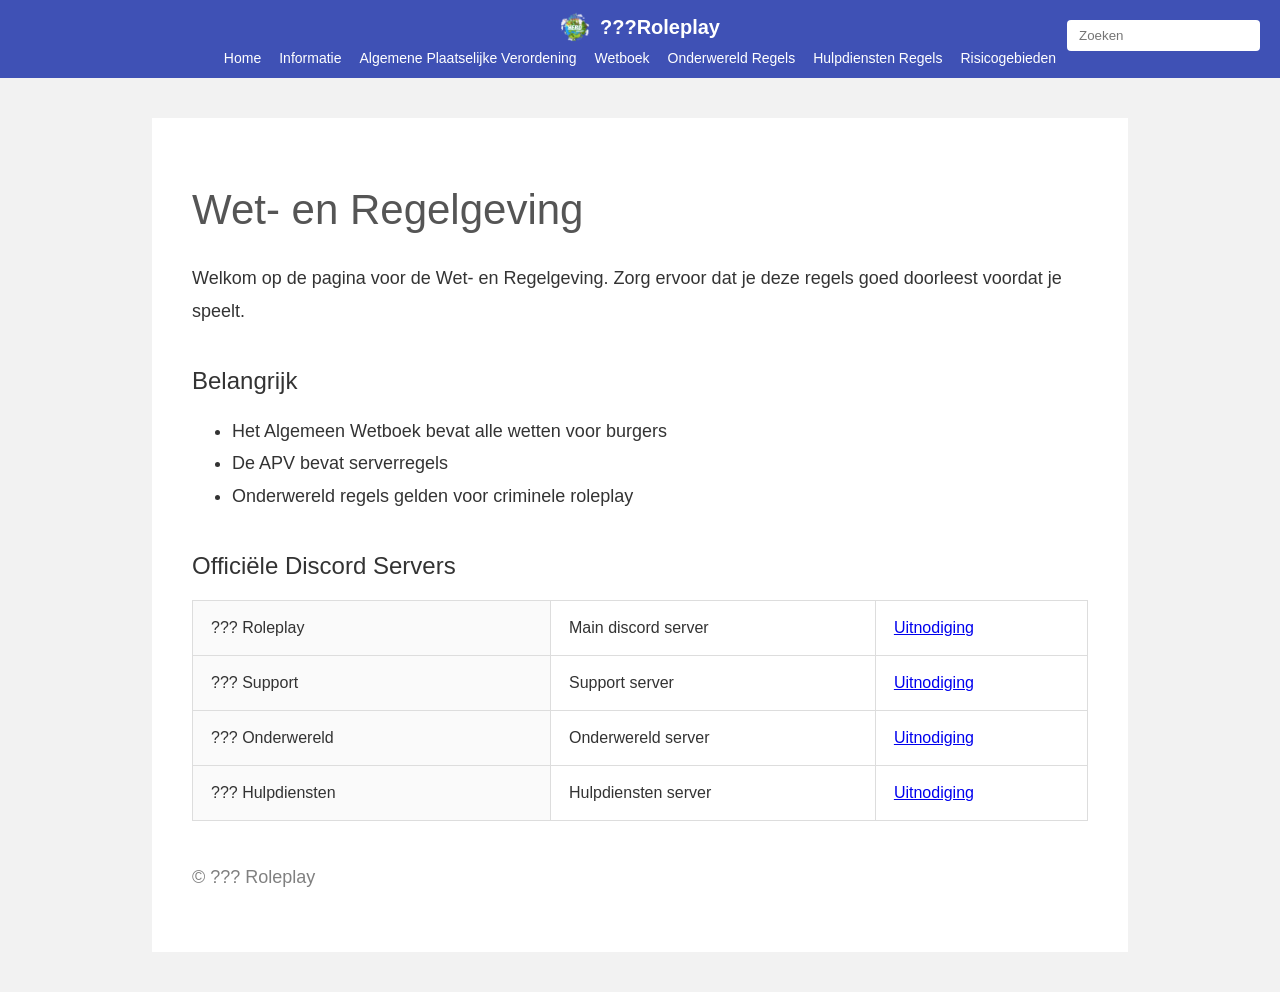
<file: index.html>
<!DOCTYPE html>
<html lang="nl">
<head>
    <meta charset="UTF-8">
    <meta name="viewport" content="width=device-width, initial-scale=1.0">
    <title>???Roleplay</title>
    <link rel="stylesheet" href="style.css">
</head>
<body>

<header class="navbar">
    <div class="logo-area">
        <img src="assets/logo.png" class="logo">
        <span class="site-name">???Roleplay</span>
    </div>

    <nav class="nav-links">
        <a href="index.html">Home</a>
        <a href="informatie.html">Informatie</a>
        <a href="apv.html">Algemene Plaatselijke Verordening</a>
        <a href="wetboek.html">Wetboek</a>
        <a href="onderwereld.html">Onderwereld Regels</a>
        <a href="hulpdiensten.html">Hulpdiensten Regels</a>
        <a href="risicogebieden.html">Risicogebieden</a>
    </nav>

    <div class="search-box">
        <input type="text" placeholder="Zoeken">
    </div>
</header>

<main class="container">

    <h1>Wet- en Regelgeving</h1>

    <p>
        Welkom op de pagina voor de Wet- en Regelgeving.
        Zorg ervoor dat je deze regels goed doorleest voordat je speelt.
    </p>

    <h2>Belangrijk</h2>

    <ul>
        <li>Het Algemeen Wetboek bevat alle wetten voor burgers</li>
        <li>De APV bevat serverregels</li>
        <li>Onderwereld regels gelden voor criminele roleplay</li>
    </ul>

    <h2>Officiële Discord Servers</h2>

    <table class="info-table">
        <tr>
            <td>??? Roleplay</td>
            <td>Main discord server</td>
            <td><a href="#">Uitnodiging</a></td>
        </tr>
        <tr>
            <td>??? Support</td>
            <td>Support server</td>
            <td><a href="#">Uitnodiging</a></td>
        </tr>
        <tr>
            <td>??? Onderwereld</td>
            <td>Onderwereld server</td>
            <td><a href="#">Uitnodiging</a></td>
        </tr>
        <tr>
            <td>??? Hulpdiensten</td>
            <td>Hulpdiensten server</td>
            <td><a href="#">Uitnodiging</a></td>
    </table>

    <footer>
        <p>© ??? Roleplay</p>
    </footer>

</body>
</html>
</file>
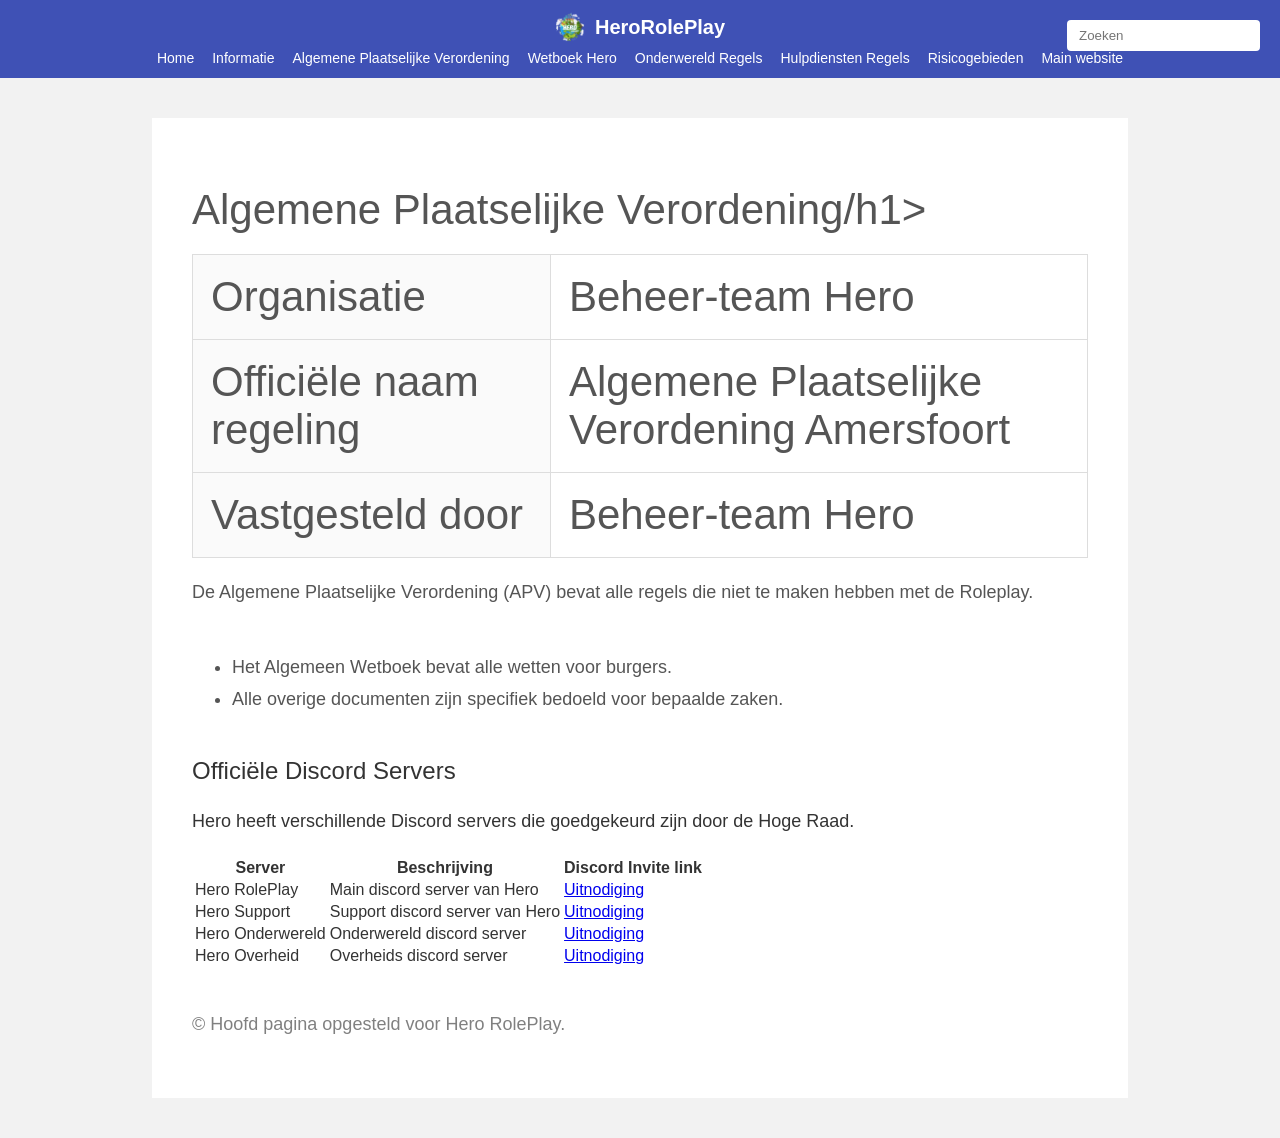
<file: algemeneplaatselijkevorordening.html>
<!DOCTYPE html>
<html lang="nl">
<head>
    <meta charset="UTF-8">
    <meta name="viewport" content="width=device-width, initial-scale=1.0">
    <title>HeroRolePlay</title>
    <link rel="stylesheet" href="style.css">
</head>
<body>

<header class="navbar">
    <div class="logo-area">
        <img src="assets/logo.png" alt="Logo" class="logo">
        <span class="site-name">HeroRolePlay</span>
    </div>

    <nav class="nav-links">
        <a href="#">Home</a>
        <a href="#">Informatie</a>
        <a href="#">Algemene Plaatselijke Verordening</a>
        <a href="#">Wetboek Hero</a>
        <a href="#">Onderwereld Regels</a>
        <a href="#">Hulpdiensten Regels</a>
        <a href="#">Risicogebieden</a>
        <a href="#">Main website</a>
    </nav>

    <div class="search-box">
        <input type="text" placeholder="Zoeken">
    </div>
</header>

<main class="container">
    <h1>Algemene Plaatselijke Verordening/h1>

    <p>
<div class="table-wrapper">
    <table class="info-table">
        <tr>
            <td>Organisatie</td>
            <td>Beheer-team Hero</td>
        </tr>
        <tr>
            <td>Officiële naam regeling</td>
            <td>Algemene Plaatselijke Verordening Amersfoort</td>
        </tr>
        <tr>
            <td>Vastgesteld door</td>
            <td>Beheer-team Hero</td>
        </tr>
    </table>
</div>
    </p>

    <p>
        De Algemene Plaatselijke Verordening (APV) bevat alle regels die niet te maken hebben met de Roleplay.
    </p>

    <ul>
        <li>Het Algemeen Wetboek bevat alle wetten voor burgers.</li>
        <li>Alle overige documenten zijn specifiek bedoeld voor bepaalde zaken.</li>
    </ul>

    <h2>Officiële Discord Servers</h2>

    <p>
        Hero heeft verschillende Discord servers die goedgekeurd zijn door de Hoge Raad.
    </p>

    <table>
        <thead>
            <tr>
                <th>Server</th>
                <th>Beschrijving</th>
                <th>Discord Invite link</th>
            </tr>
        </thead>
        <tbody>
            <tr>
                <td>Hero RolePlay</td>
                <td>Main discord server van Hero</td>
                <td><a href="#">Uitnodiging</a></td>
            </tr>
            <tr>
                <td>Hero Support</td>
                <td>Support discord server van Hero</td>
                <td><a href="#">Uitnodiging</a></td>
            </tr>
            <tr>
                <td>Hero Onderwereld</td>
                <td>Onderwereld discord server</td>
                <td><a href="#">Uitnodiging</a></td>
            </tr>
            <tr>
                <td>Hero Overheid</td>
                <td>Overheids discord server</td>
                <td><a href="#">Uitnodiging</a></td>
            </tr>
        </tbody>
    </table>

    <footer>
        <p>
            © Hoofd pagina opgesteld voor Hero RolePlay.
        </p>
    </footer>
</main>

</body>
</html>
</file>
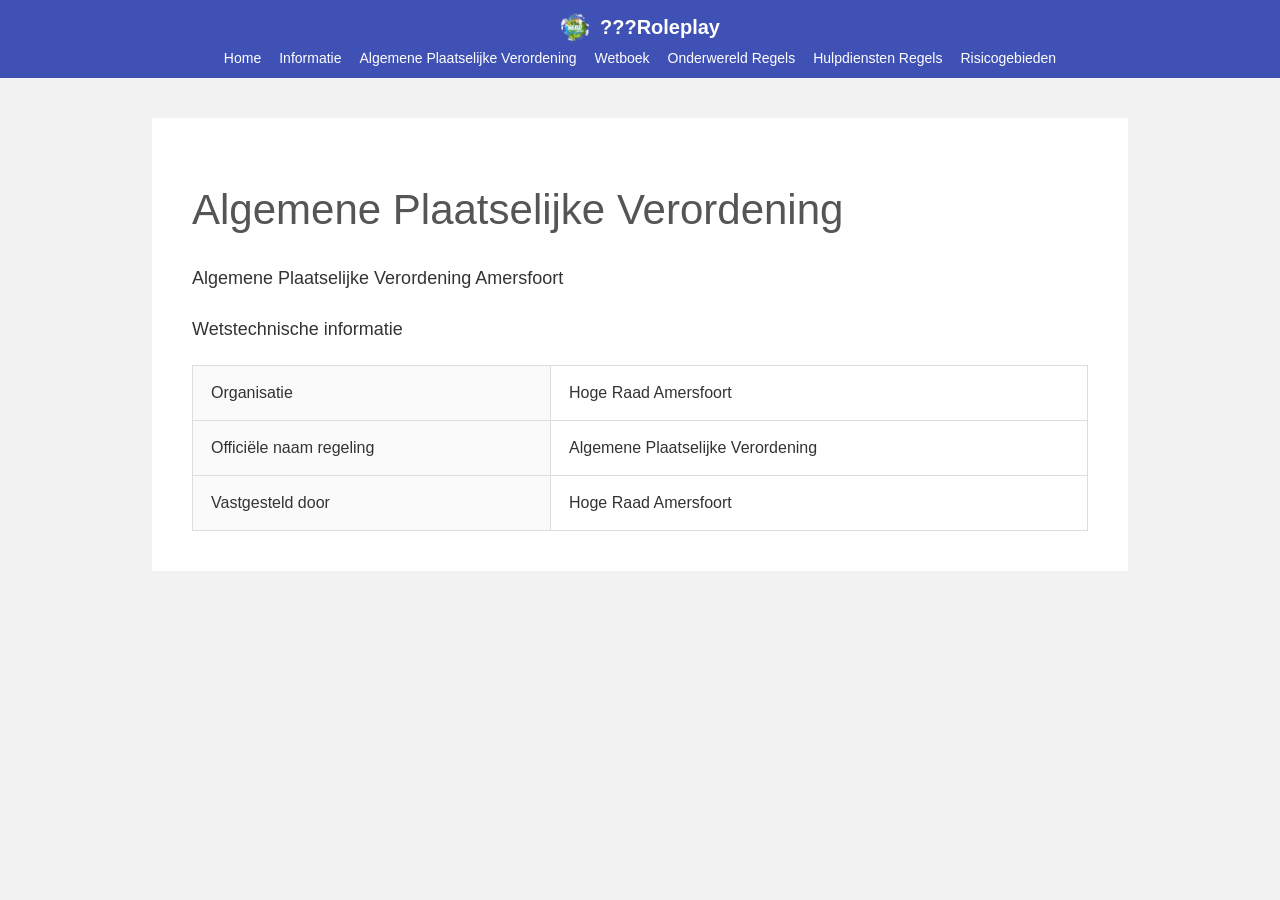
<file: apv.html>
<!DOCTYPE html>
<html lang="nl">
<head>
    <meta charset="UTF-8">
    <title>Algemene Plaatselijke Verordening - ???Roleplay</title>
    <link rel="stylesheet" href="style.css">
</head>
<body>

<header class="navbar">
    <div class="logo-area">
        <img src="assets/logo.png" class="logo">
        <span class="site-name">???Roleplay</span>
    </div>

    <nav class="nav-links">
        <a href="index.html">Home</a>
        <a href="informatie.html">Informatie</a>
        <a href="apv.html">Algemene Plaatselijke Verordening</a>
        <a href="wetboek.html">Wetboek</a>
        <a href="onderwereld.html">Onderwereld Regels</a>
        <a href="hulpdiensten.html">Hulpdiensten Regels</a>
        <a href="risicogebieden.html">Risicogebieden</a>
    </nav>
</header>

<div class="container">
    <h1>Algemene Plaatselijke Verordening</h1>
    
<p>Algemene Plaatselijke Verordening Amersfoort</p>    
   
<p>Wetstechnische informatie</p>    
    
    <table class="info-table">
        <tr>
            <td>Organisatie</td>
            <td>Hoge Raad Amersfoort</td>
        </tr>
        <tr>
            <td>Officiële naam regeling</td>
            <td>Algemene Plaatselijke Verordening</td>
        </tr>
        <tr>
            <td>Vastgesteld door</td>
            <td>Hoge Raad Amersfoort</td>
        </tr>
    </table>
</div>

</body>
</html>
</file>
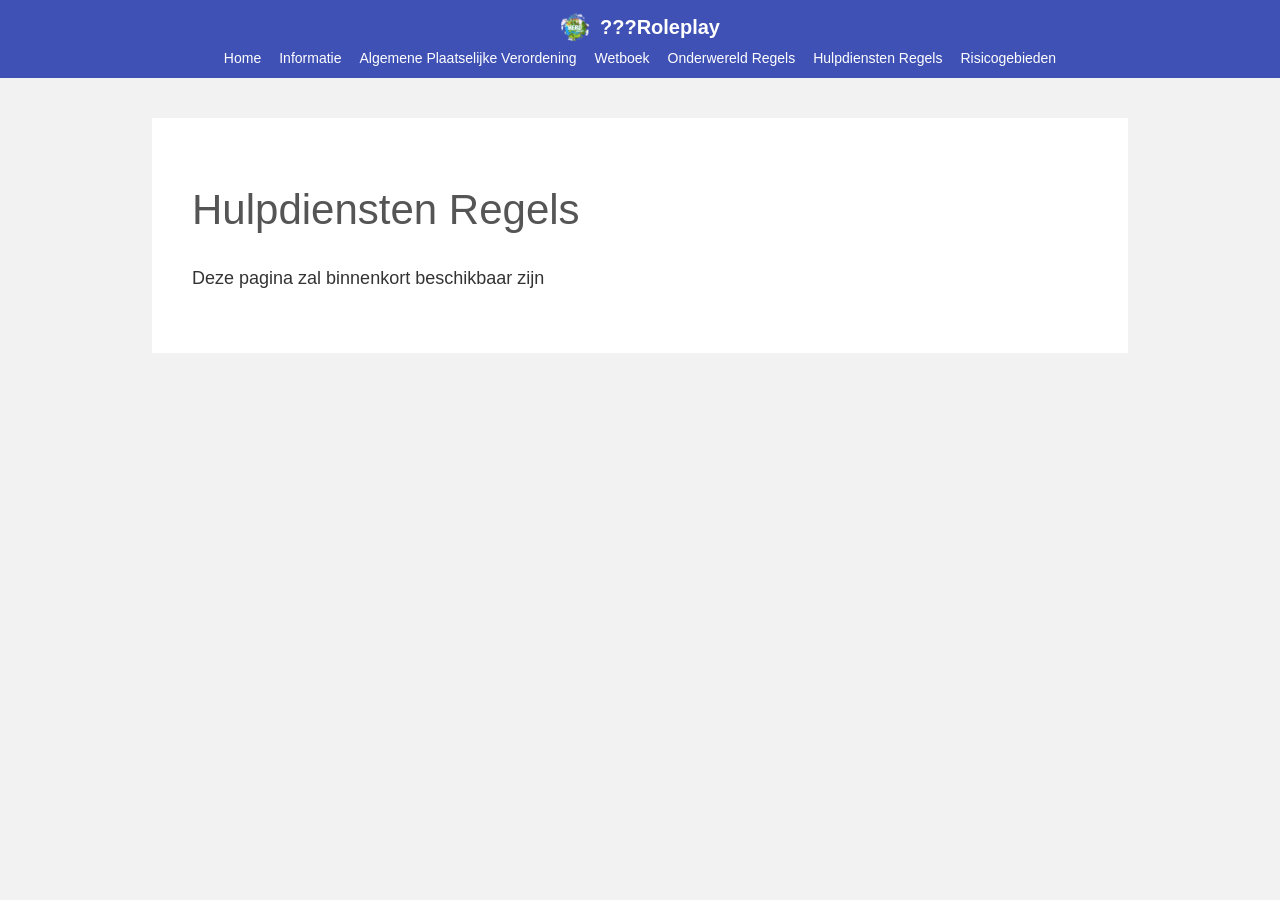
<file: hulpdiensten.html>
<!DOCTYPE html>
<html lang="nl">
<head>
    <meta charset="UTF-8">
    <title>Hulpdiensten - ???Roleplay</title>
    <link rel="stylesheet" href="style.css">
</head>
<body>

<header class="navbar">
    <div class="logo-area">
        <img src="assets/logo.png" class="logo">
        <span class="site-name">???Roleplay</span>
    </div>

    <nav class="nav-links">
        <a href="index.html">Home</a>
        <a href="informatie.html">Informatie</a>
        <a href="apv.html">Algemene Plaatselijke Verordening</a>
        <a href="wetboek.html">Wetboek</a>
        <a href="onderwereld.html">Onderwereld Regels</a>
        <a href="hulpdiensten.html">Hulpdiensten Regels</a>
        <a href="risicogebieden.html">Risicogebieden</a>
    </nav>
</header>
    
<div class="container">
    <h1>Hulpdiensten Regels</h1>
    <p>Deze pagina zal binnenkort beschikbaar zijn</p>
</div>

</body>
</html>
</file>
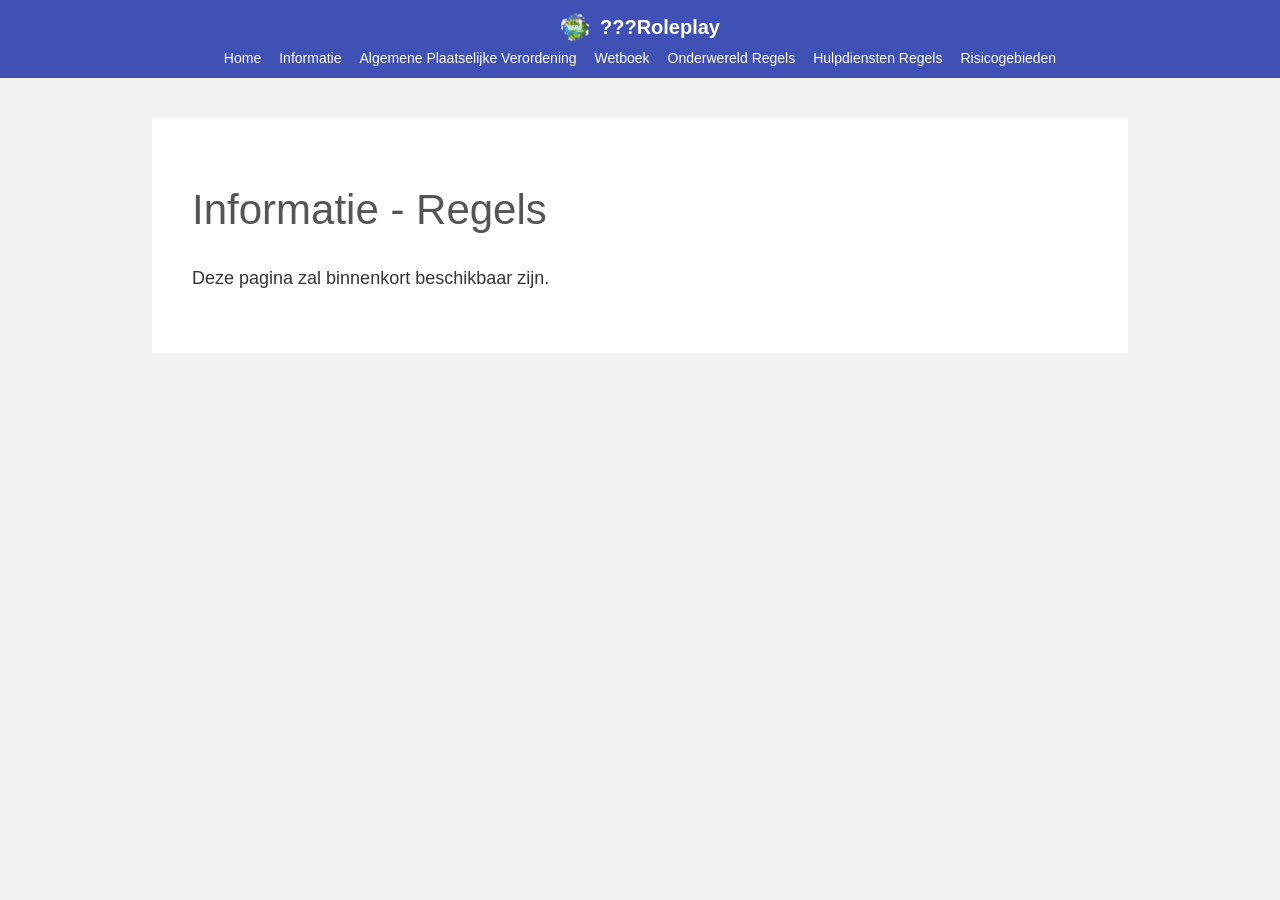
<file: informatie.html>
<!DOCTYPE html>
<html lang="nl">
<head>
    <meta charset="UTF-8">
    <title>Informatie - ???Roleplay</title>
    <link rel="stylesheet" href="style.css">
</head>
<body>

<header class="navbar">
    <div class="logo-area">
        <img src="assets/logo.png" class="logo">
        <span class="site-name">???Roleplay</span>
    </div>

    <nav class="nav-links">
        <a href="index.html">Home</a>
        <a href="informatie.html">Informatie</a>
        <a href="apv.html">Algemene Plaatselijke Verordening</a>
        <a href="wetboek.html">Wetboek</a>
        <a href="onderwereld.html">Onderwereld Regels</a>
        <a href="hulpdiensten.html">Hulpdiensten Regels</a>
        <a href="risicogebieden.html">Risicogebieden</a>
    </nav>
</header>

<div class="container">
    <h1>Informatie - Regels</h1>
    <p>Deze pagina zal binnenkort beschikbaar zijn.</p>
</div>  
    
</body>
</html>
</file>
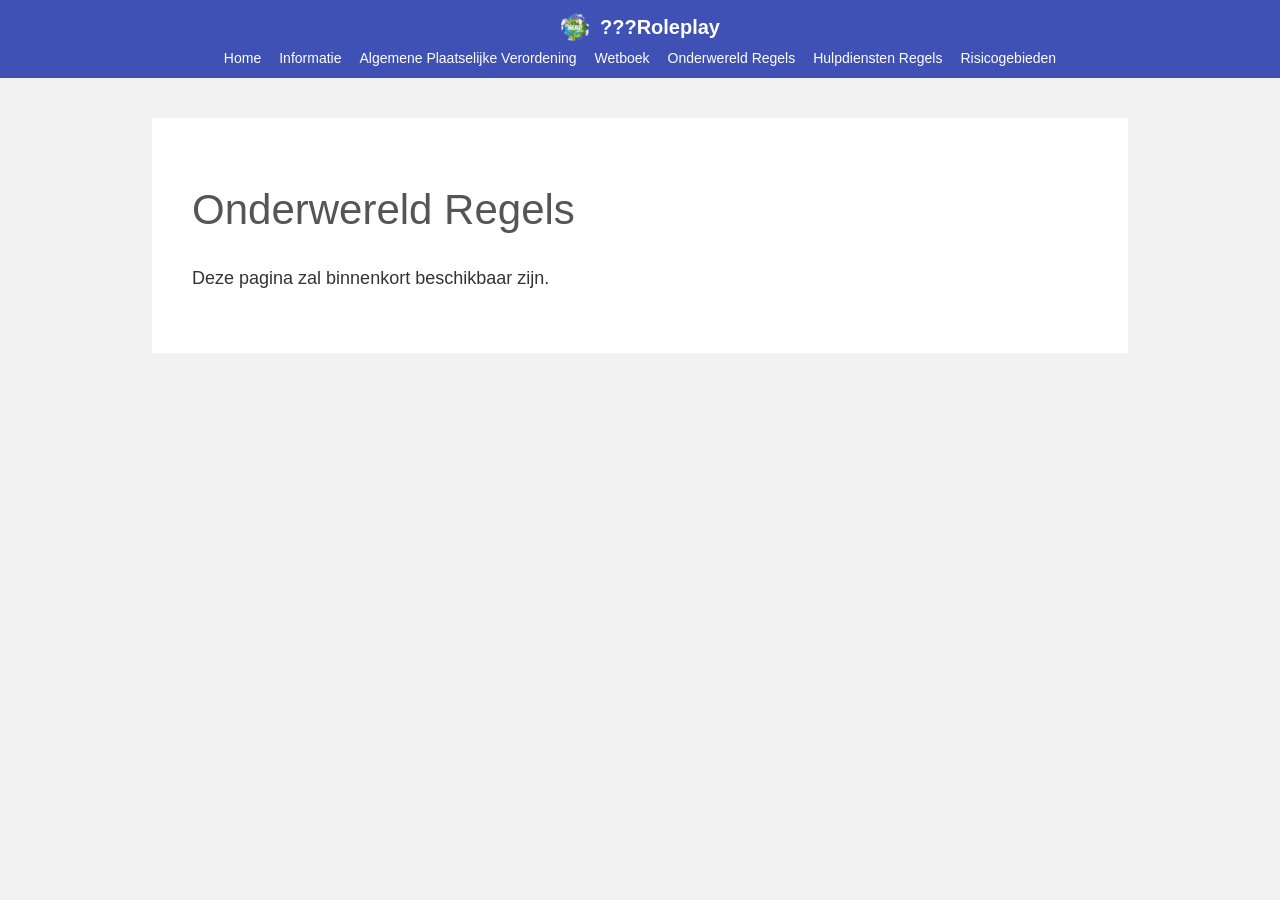
<file: onderwereld.html>
<!DOCTYPE html>
<html lang="nl">
<head>
    <meta charset="UTF-8">
    <title>Onderwereld Regels - ???Roleplay</title>
    <link rel="stylesheet" href="style.css">
</head>
<body>

<header class="navbar">
    <div class="logo-area">
        <img src="assets/logo.png" class="logo">
        <span class="site-name">???Roleplay</span>
    </div>

    <nav class="nav-links">
        <a href="index.html">Home</a>
        <a href="informatie.html">Informatie</a>
        <a href="apv.html">Algemene Plaatselijke Verordening</a>
        <a href="wetboek.html">Wetboek</a>
        <a href="onderwereld.html">Onderwereld Regels</a>
        <a href="hulpdiensten.html">Hulpdiensten Regels</a>
        <a href="risicogebieden.html">Risicogebieden</a>
    </nav>
</header>

<div class="container">
    <h1>Onderwereld Regels</h1>
    <p>Deze pagina zal binnenkort beschikbaar zijn.</p>
</div>

</body>
</html>
</file>
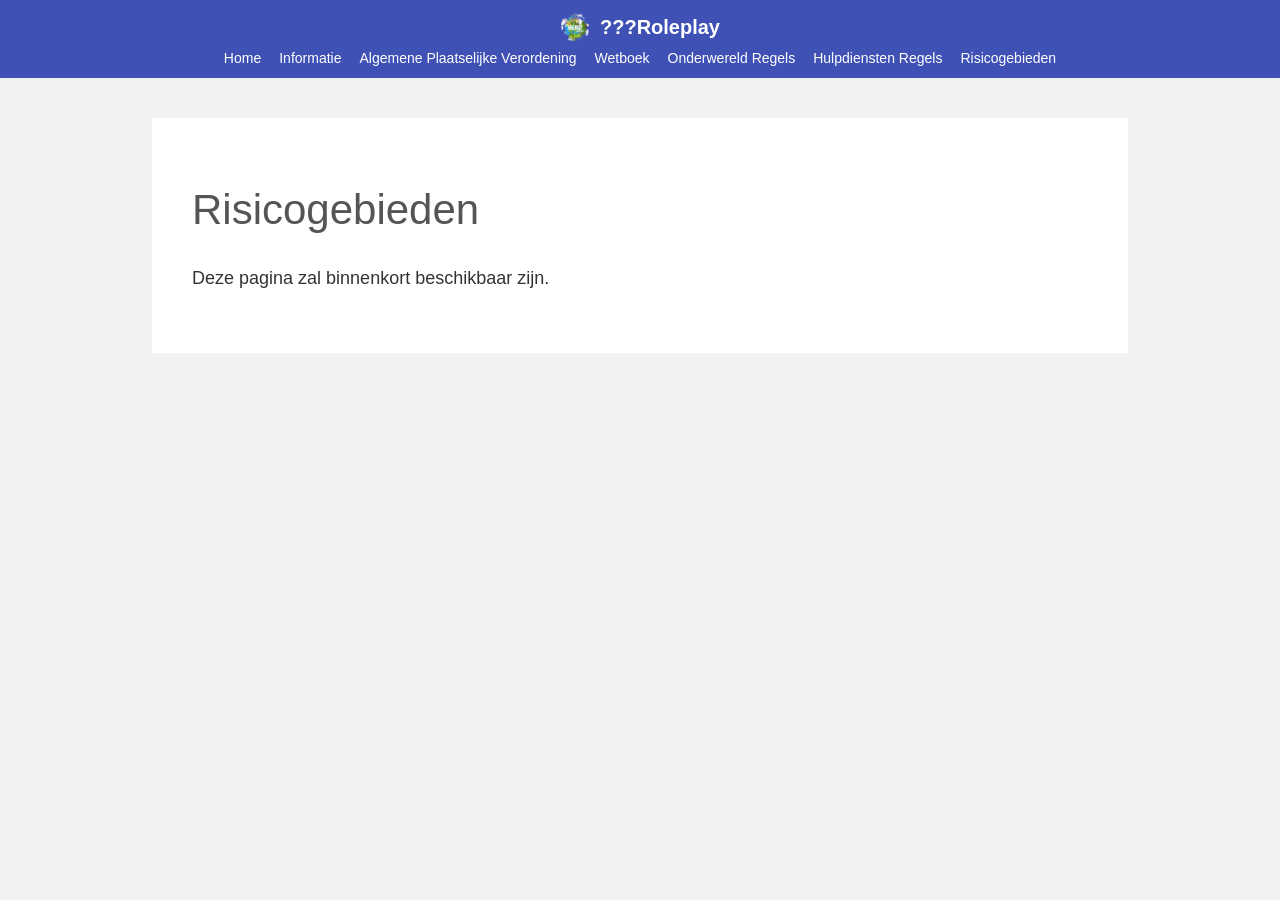
<file: risicogebieden.html>
<!DOCTYPE html>
<html lang="nl">
<head>
    <meta charset="UTF-8">
    <title>Risicogebieden - ???Roleplay</title>
    <link rel="stylesheet" href="style.css">
</head>
<body>

<header class="navbar">
    <div class="logo-area">
        <img src="assets/logo.png" class="logo">
        <span class="site-name">???Roleplay</span>
    </div>

    <nav class="nav-links">
        <a href="index.html">Home</a>
        <a href="informatie.html">Informatie</a>
        <a href="apv.html">Algemene Plaatselijke Verordening</a>
        <a href="wetboek.html">Wetboek</a>
        <a href="onderwereld.html">Onderwereld Regels</a>
        <a href="hulpdiensten.html">Hulpdiensten Regels</a>
        <a href="risicogebieden.html">Risicogebieden</a>
    </nav>
</header>

<div class="container">
    <h1>Risicogebieden</h1>
    <p>Deze pagina zal binnenkort beschikbaar zijn.</p>
</div>

</body>
</html>
</file>
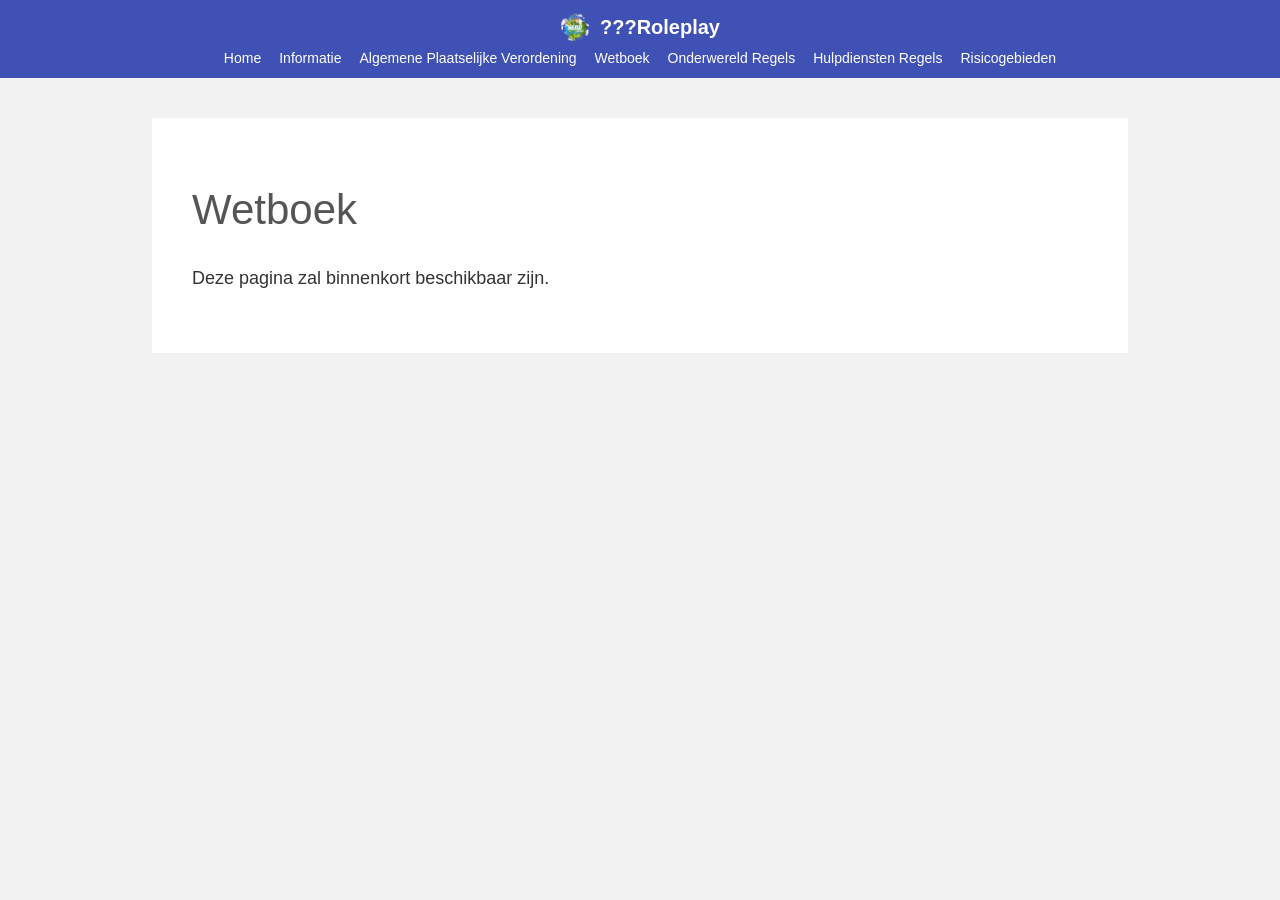
<file: wetboek.html>
<!DOCTYPE html>
<html lang="nl">
<head>
    <meta charset="UTF-8">
    <title>Wetboek - ???Roleplay</title>
    <link rel="stylesheet" href="style.css">
</head>
<body>

<header class="navbar">
    <div class="logo-area">
        <img src="assets/logo.png" class="logo">
        <span class="site-name">???Roleplay</span>
    </div>

    <nav class="nav-links">
        <a href="index.html">Home</a>
        <a href="informatie.html">Informatie</a>
        <a href="apv.html">Algemene Plaatselijke Verordening</a>
        <a href="wetboek.html">Wetboek</a>
        <a href="onderwereld.html">Onderwereld Regels</a>
        <a href="hulpdiensten.html">Hulpdiensten Regels</a>
        <a href="risicogebieden.html">Risicogebieden</a>
    </nav>
</header>
    
<div class="container">
    <h1>Wetboek</h1>
    <p>Deze pagina zal binnenkort beschikbaar zijn.</p>
</div>

</body>
</html>
</file>
<file: style.css>
body {
    margin: 0;
    font-family: "Segoe UI", Arial, sans-serif;
    background: #f2f2f2;
    color: #333;
}

.navbar {
    background: #3f51b5;
    display: flex;
    flex-direction: column;
    align-items: center;
    padding: 12px 20px;
    color: white;
    position: relative;
}

.logo-area {
    display: flex;
    align-items: center;
    justify-content: center;
    margin-bottom: 8px;
    position: static;
}

.logo {
    width: 30px;
    height: 30px;
    margin-right: 10px;
}

.site-name {
    font-size: 20px;
    font-weight: bold;
}

.nav-links {
    display: flex;
    gap: 18px;
    justify-content: center;
    flex: unset;
    position: static;
    transform: none;
}

.nav-links a {
    color: white;
    text-decoration: none;
    font-size: 14px;
}

.nav-links a:hover {
    text-decoration: underline;
}

.search-box {
    position: absolute;
    right: 20px;
    top: 20px;
}

.search-box input {
    padding: 8px 12px;
    border: none;
    border-radius: 4px;
    outline: none;
}

.container {
    width: 70%;
    margin: 40px auto;
    background: white;
    padding: 40px;
}

h1 {
    font-size: 42px;
    font-weight: 300;
    color: #555;
}

h2 {
    font-weight: 300;
    margin-top: 40px;
}

p, li {
    font-size: 18px;
    line-height: 1.8;
}

.info-table {
    width: 100%;
    border-collapse: collapse;
    margin-top: 20px;
}

.info-table td {
    border: 1px solid #ddd;
    padding: 18px;
}

.info-table td:first-child {
    background: #fafafa;
    width: 40%;
}

footer {
    margin-top: 40px;
    color: gray;
}
</file>
